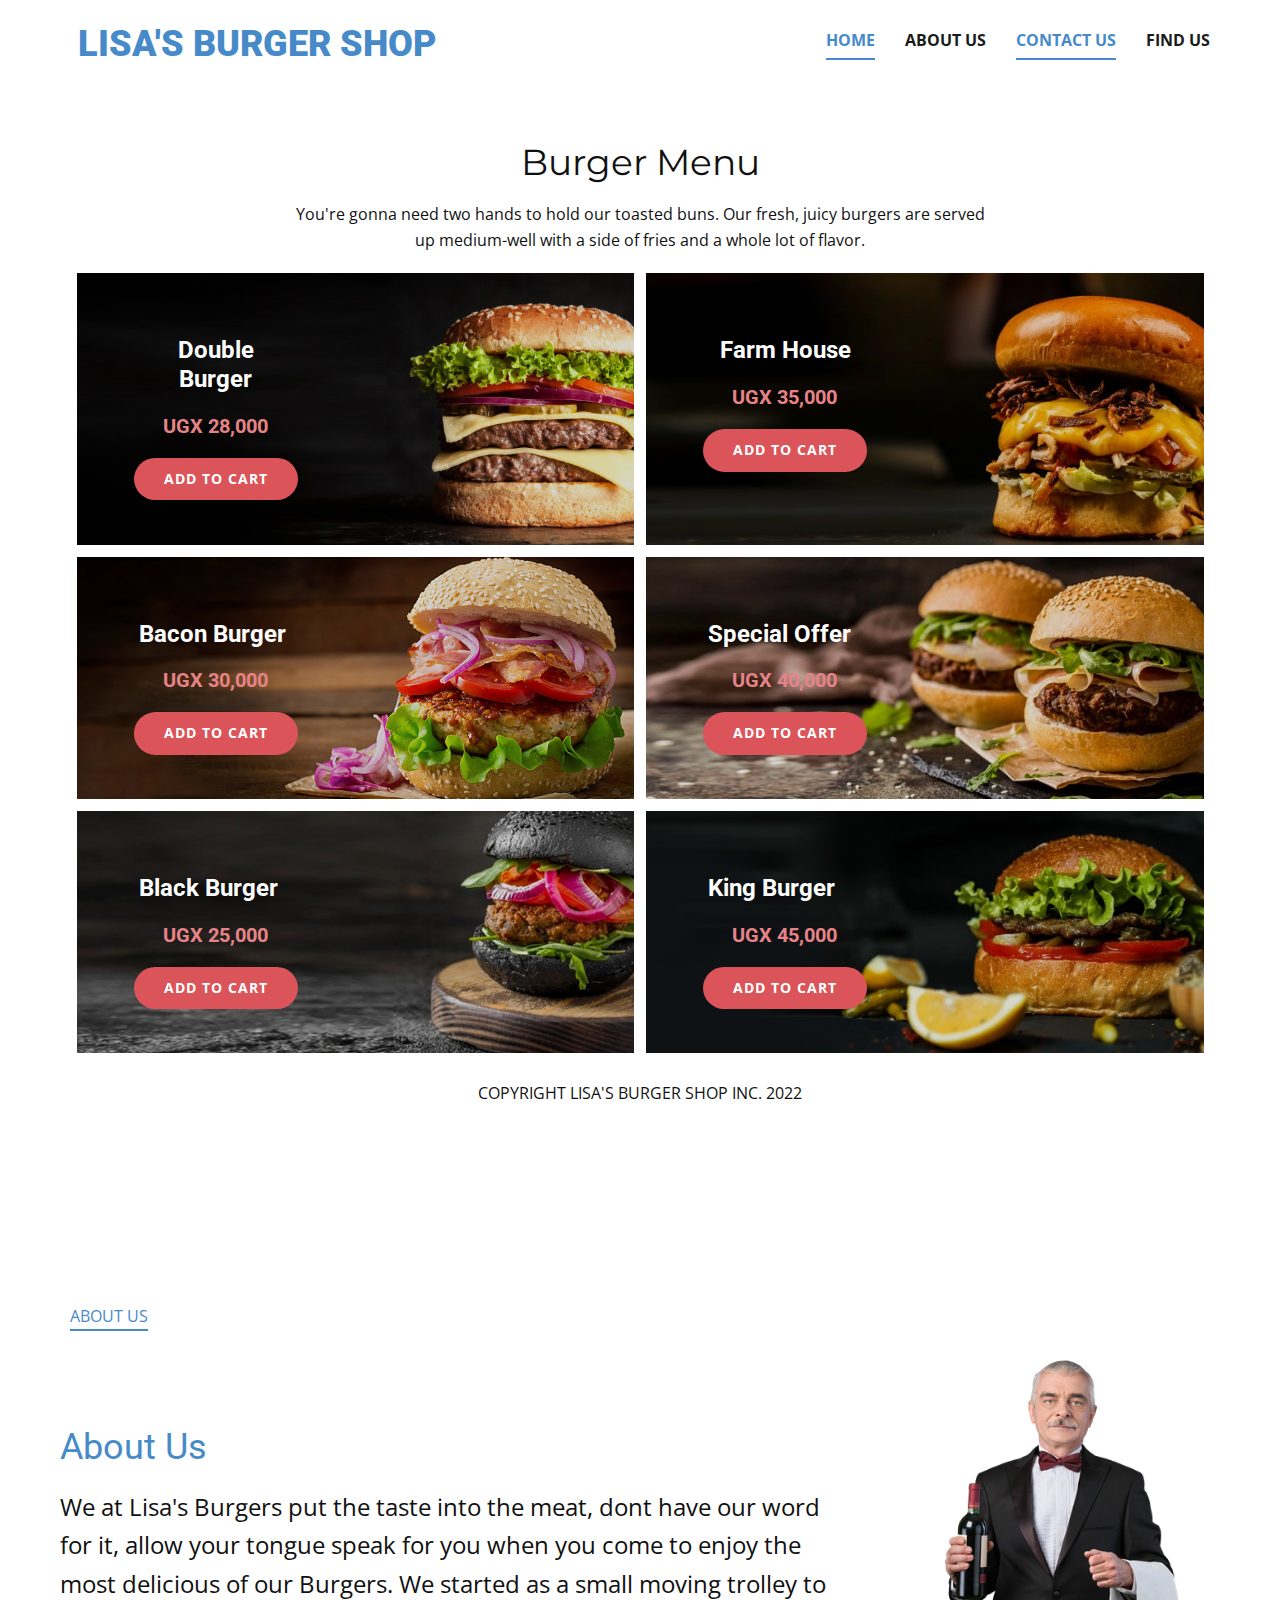
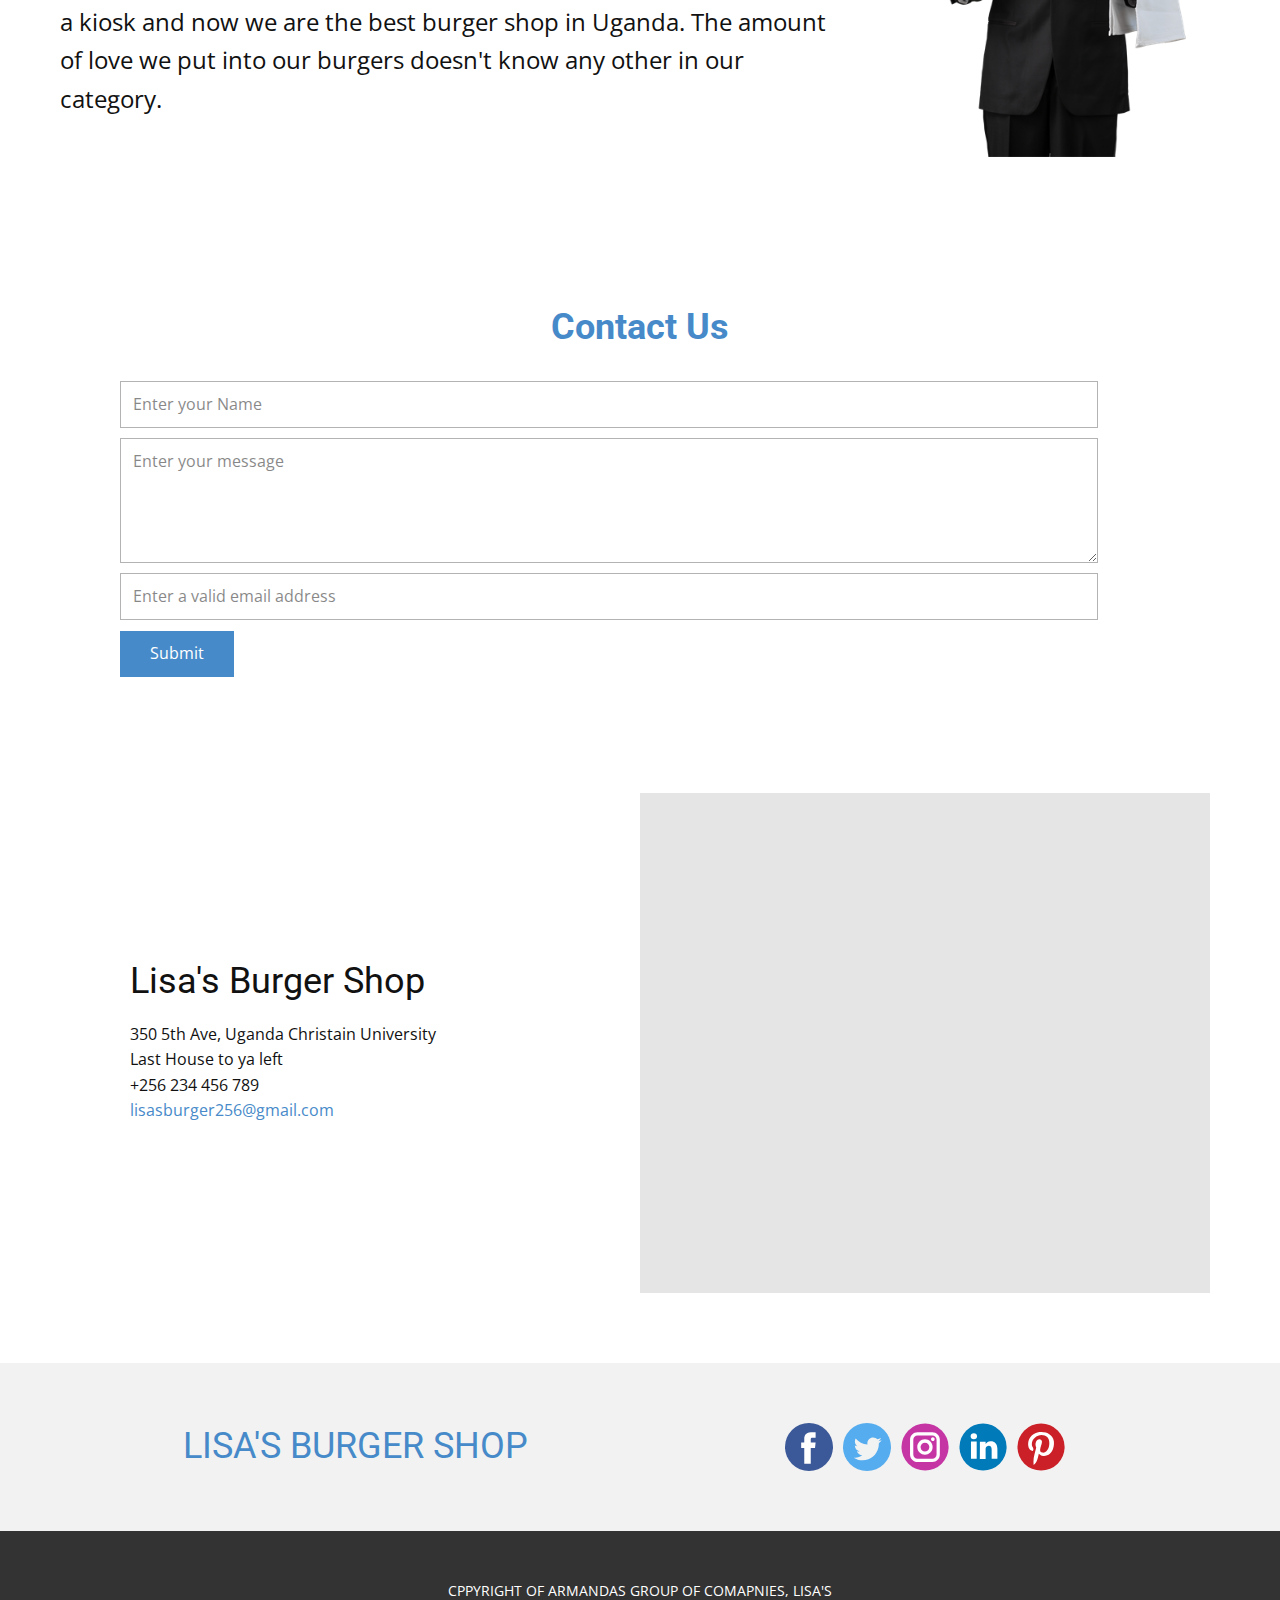
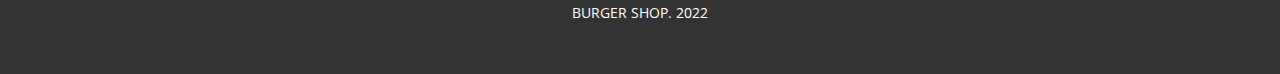
<file: index.html>
<!DOCTYPE html>
<html style="font-size: 16px;">
  <head>
    <meta name="viewport" content="width=device-width, initial-scale=1.0">
    <meta charset="utf-8">
    <meta name="keywords" content="LISA&amp;apos;S BURGER SHOP, Burger Menu, About Us, Contact Us, Lisa&amp;apos;s Burger Shop, LISA&amp;apos;S BURGER SHOP">
    <meta name="description" content="">
    <meta name="page_type" content="np-template-header-footer-from-plugin">
    <title>Home</title>
    <link rel="stylesheet" href="nicepage.css" media="screen">
<link rel="stylesheet" href="Home.css" media="screen">
    <script class="u-script" type="text/javascript" src="jquery.js" defer=""></script>
    <script class="u-script" type="text/javascript" src="nicepage.js" defer=""></script>
    <meta name="generator" content="Nicepage 4.2.6, nicepage.com">
    <link id="u-theme-google-font" rel="stylesheet" href="https://fonts.googleapis.com/css?family=Roboto:100,100i,300,300i,400,400i,500,500i,700,700i,900,900i|Open+Sans:300,300i,400,400i,600,600i,700,700i,800,800i">
    <link id="u-page-google-font" rel="stylesheet" href="https://fonts.googleapis.com/css?family=Montserrat:100,100i,200,200i,300,300i,400,400i,500,500i,600,600i,700,700i,800,800i,900,900i">
    
    
    
    
    
    
    <script type="application/ld+json">{
		"@context": "http://schema.org",
		"@type": "Organization",
		"name": ""
}</script>
    <meta name="theme-color" content="#478ac9">
    <meta property="og:title" content="Home">
    <meta property="og:type" content="website">
  </head>
  <body data-home-page="Home.html" data-home-page-title="Home" class="u-body"><header class="u-clearfix u-header u-header" id="sec-c06f"><div class="u-clearfix u-sheet u-sheet-1">
        <nav class="u-menu u-menu-dropdown u-offcanvas u-menu-1">
          <div class="menu-collapse" style="font-size: 1rem; letter-spacing: 0px; font-weight: 700; text-transform: uppercase;">
            <a class="u-button-style u-custom-active-border-color u-custom-active-color u-custom-border u-custom-border-color u-custom-borders u-custom-hover-border-color u-custom-hover-color u-custom-left-right-menu-spacing u-custom-padding-bottom u-custom-text-active-color u-custom-text-color u-custom-text-hover-color u-custom-top-bottom-menu-spacing u-nav-link u-text-active-palette-1-base u-text-hover-palette-2-base" href="#">
              <svg viewBox="0 0 24 24"><use xmlns:xlink="http://www.w3.org/1999/xlink" xlink:href="#menu-hamburger"></use></svg>
              <svg version="1.1" xmlns="http://www.w3.org/2000/svg" xmlns:xlink="http://www.w3.org/1999/xlink"><defs><symbol id="menu-hamburger" viewBox="0 0 16 16" style="width: 16px; height: 16px;"><rect y="1" width="16" height="2"></rect><rect y="7" width="16" height="2"></rect><rect y="13" width="16" height="2"></rect>
</symbol>
</defs></svg>
            </a>
          </div>
          <div class="u-custom-menu u-nav-container">
            <ul class="u-nav u-spacing-30 u-unstyled u-nav-1"><li class="u-nav-item"><a class="u-border-2 u-border-active-palette-1-base u-border-hover-palette-1-base u-border-no-left u-border-no-right u-border-no-top u-button-style u-nav-link u-text-active-palette-1-base u-text-grey-90 u-text-hover-grey-90" href="Home.html" style="padding: 10px 0px;">Home</a>
</li><li class="u-nav-item"><a class="u-border-2 u-border-active-palette-1-base u-border-hover-palette-1-base u-border-no-left u-border-no-right u-border-no-top u-button-style u-nav-link u-text-active-palette-1-base u-text-grey-90 u-text-hover-grey-90" href="Home.html#sec-7078" data-page-id="888303965" style="padding: 10px 0px;">About Us</a>
</li><li class="u-nav-item"><a class="u-border-2 u-border-active-palette-1-base u-border-hover-palette-1-base u-border-no-left u-border-no-right u-border-no-top u-button-style u-nav-link u-text-active-palette-1-base u-text-grey-90 u-text-hover-grey-90" href="Home.html#sec-8898" data-page-id="888303965" style="padding: 10px 0px;">Contact Us</a>
</li><li class="u-nav-item"><a class="u-border-2 u-border-active-palette-1-base u-border-hover-palette-1-base u-border-no-left u-border-no-right u-border-no-top u-button-style u-nav-link u-text-active-palette-1-base u-text-grey-90 u-text-hover-grey-90" href="Home.html#sec-0b8e" data-page-id="888303965" style="padding: 10px 0px;">Find us</a>
</li></ul>
          </div>
          <div class="u-custom-menu u-nav-container-collapse">
            <div class="u-black u-container-style u-inner-container-layout u-opacity u-opacity-95 u-sidenav">
              <div class="u-inner-container-layout u-sidenav-overflow">
                <div class="u-menu-close"></div>
                <ul class="u-align-center u-nav u-popupmenu-items u-unstyled u-nav-2"><li class="u-nav-item"><a class="u-button-style u-nav-link" href="Home.html" style="padding: 10px 20px;">Home</a>
</li><li class="u-nav-item"><a class="u-button-style u-nav-link" href="Home.html#sec-7078" data-page-id="888303965" style="padding: 10px 20px;">About Us</a>
</li><li class="u-nav-item"><a class="u-button-style u-nav-link" href="Home.html#sec-8898" data-page-id="888303965" style="padding: 10px 20px;">Contact Us</a>
</li><li class="u-nav-item"><a class="u-button-style u-nav-link" href="Home.html#sec-0b8e" data-page-id="888303965" style="padding: 10px 20px;">Find us</a>
</li></ul>
              </div>
            </div>
            <div class="u-black u-menu-overlay u-opacity u-opacity-70"></div>
          </div>
        </nav>
        <h2 class="u-text u-text-default u-text-1">
          <a class="u-active-none u-border-none u-btn u-button-link u-button-style u-hover-none u-none u-text-palette-1-base u-btn-1" href="Home.html#carousel_8511" data-page-id="888303965">LISA'S BURGER SHOP</a>
        </h2>
      </div></header>
    <section class="u-align-center u-clearfix u-section-1" id="carousel_8511">
      <div class="u-clearfix u-sheet u-sheet-1">
        <h2 class="u-text u-text-default u-text-1">Burger Menu</h2>
        <p class="u-text u-text-2">You're gonna need two hands to hold our toasted buns. Our fresh, juicy burgers are served up medium-well with a side of fries and a whole lot of flavor.</p>
        <div class="u-list u-list-1">
          <div class="u-repeater u-repeater-1">
            <div class="u-align-right u-container-style u-image u-list-item u-repeater-item u-shading u-video-cover u-image-1" data-image-width="996" data-image-height="389">
              <div class="u-container-layout u-similar-container u-container-layout-1">
                <h4 class="u-align-center u-text u-text-3">Double Burger</h4>
                <h6 class="u-align-center u-text u-text-palette-2-light-1 u-text-4">UGX 28,000</h6>
                <a href="Home.html#sec-8898" data-page-id="888303965" class="u-active-palette-2-light-1 u-align-center u-border-none u-btn u-btn-round u-button-style u-hover-palette-2-light-1 u-palette-2-base u-radius-50 u-btn-1">Add to Cart</a>
              </div>
            </div>
            <div class="u-align-right u-container-style u-image u-list-item u-repeater-item u-shading u-image-2" data-image-width="996" data-image-height="389">
              <div class="u-container-layout u-similar-container u-container-layout-2">
                <h4 class="u-align-center u-text u-text-5">Farm House</h4>
                <h6 class="u-align-center u-text u-text-default u-text-palette-2-light-1 u-text-6">UGX 35,000</h6>
                <a href="Home.html#sec-8898" data-page-id="888303965" class="u-active-palette-2-light-1 u-align-center u-border-none u-btn u-btn-round u-button-style u-hover-palette-2-light-1 u-palette-2-base u-radius-50 u-btn-2"> add to cart</a>
              </div>
            </div>
            <div class="u-align-right u-container-style u-image u-list-item u-repeater-item u-shading u-video-cover u-image-3" data-image-width="996" data-image-height="389">
              <div class="u-container-layout u-similar-container u-container-layout-3">
                <h4 class="u-align-center u-text u-text-default u-text-7">Bacon Burger</h4>
                <h6 class="u-align-center u-text u-text-default u-text-palette-2-light-1 u-text-8"> UGX 30,000</h6>
                <a href="Home.html#sec-8898" data-page-id="888303965" class="u-active-palette-2-light-1 u-align-center u-border-none u-btn u-btn-round u-button-style u-hover-palette-2-light-1 u-palette-2-base u-radius-50 u-btn-3">add to cart</a>
              </div>
            </div>
            <div class="u-align-right u-container-style u-image u-list-item u-repeater-item u-shading u-video-cover u-image-4" data-image-width="996" data-image-height="389">
              <div class="u-container-layout u-similar-container u-container-layout-4">
                <h4 class="u-align-center u-text u-text-default u-text-9">Special Offer</h4>
                <h6 class="u-align-center u-text u-text-default u-text-palette-2-light-1 u-text-10"> UGX 40,000</h6>
                <a href="Home.html#sec-8898" data-page-id="888303965" class="u-active-palette-2-light-1 u-align-center u-border-none u-btn u-btn-round u-button-style u-hover-palette-2-light-1 u-palette-2-base u-radius-50 u-btn-4">add to cart</a>
              </div>
            </div>
            <div class="u-align-right u-container-style u-image u-list-item u-repeater-item u-shading u-video-cover u-image-5" data-image-width="996" data-image-height="389">
              <div class="u-container-layout u-similar-container u-container-layout-5">
                <h4 class="u-align-center u-text u-text-default u-text-11">Black Burger</h4>
                <h6 class="u-align-center u-text u-text-default u-text-palette-2-light-1 u-text-12"> UGX 25,000</h6>
                <a href="Home.html#sec-8898" data-page-id="888303965" class="u-active-palette-2-light-1 u-align-center u-border-none u-btn u-btn-round u-button-style u-hover-palette-2-light-1 u-palette-2-base u-radius-50 u-btn-5">add to cart</a>
              </div>
            </div>
            <div class="u-align-right u-container-style u-image u-list-item u-repeater-item u-shading u-video-cover u-image-6" data-image-width="996" data-image-height="389">
              <div class="u-container-layout u-similar-container u-container-layout-6">
                <h4 class="u-align-center u-text u-text-default u-text-13">King Burger</h4>
                <h6 class="u-align-center u-text u-text-default u-text-palette-2-light-1 u-text-14"> UGX 45,000</h6>
                <a href="Home.html#sec-8898" data-page-id="888303965" class="u-active-palette-2-light-1 u-align-center u-border-none u-btn u-btn-round u-button-style u-hover-palette-2-light-1 u-palette-2-base u-radius-50 u-btn-6">add to cart</a>
              </div>
            </div>
          </div>
        </div>
        <p class="u-text u-text-default u-text-15">COPYRIGHT LISA'S BURGER SHOP INC. 2022</p>
      </div>
    </section>
    <section class="u-clearfix u-valign-middle u-section-2" id="sec-7078">
      <a href="Home.html#sec-7078" data-page-id="888303965" class="u-active-none u-border-2 u-border-active-palette-2-dark-1 u-border-hover-palette-2-base u-border-palette-1-base u-btn u-button-style u-hover-none u-none u-text-hover-palette-2-base u-text-palette-1-base u-btn-1">ABOUT US</a>
      <div class="u-clearfix u-expanded-width u-gutter-0 u-layout-spacing-vertical u-layout-wrap u-layout-wrap-1">
        <div class="u-layout">
          <div class="u-layout-row">
            <div class="u-align-left u-container-style u-layout-cell u-left-cell u-size-40 u-layout-cell-1">
              <div class="u-container-layout u-container-layout-1">
                <h2 class="u-text u-text-default u-text-1">
                  <a class="u-active-none u-border-none u-btn u-button-link u-button-style u-hover-none u-none u-text-palette-1-base u-btn-2" href="Home.html#sec-7078" data-page-id="888303965">About Us</a>
                </h2>
                <p class="u-text u-text-2">We at Lisa's Burgers put the taste into the meat, dont have our word for it, allow your tongue speak for you when you come to enjoy the most delicious of o​​ur Burgers. We started as a small moving trolley to a kiosk and now we are the best burger shop in Uganda. The amount of love we put into our burgers doesn't know any other in our category.</p>
              </div>
            </div>
            <div class="u-container-style u-image u-image-contain u-layout-cell u-right-cell u-size-20 u-image-1" src="" data-image-width="93" data-image-height="150">
              <div class="u-container-layout u-container-layout-2"></div>
            </div>
          </div>
        </div>
      </div>
    </section>
    <section class="u-align-center u-clearfix u-section-3" id="sec-cab1">
      <div class="u-clearfix u-sheet u-sheet-1">
        <h2 class="u-text u-text-default u-text-1">
          <a class="u-active-none u-border-none u-btn u-button-link u-button-style u-hover-none u-none u-text-palette-1-base u-btn-1" href="Home.html#sec-8898" data-page-id="888303965">Contact Us</a>
        </h2>
        <div class="u-form u-form-1">
          <form action="#" method="POST" class="u-clearfix u-form-spacing-10 u-form-vertical u-inner-form" style="padding: 10px" source="custom" name="form">
            <div class="u-form-group u-form-name">
              <label for="name-3b9a" class="u-form-control-hidden u-label">Name</label>
              <input type="text" placeholder="Enter your Name" id="name-3b9a" name="name" class="u-border-1 u-border-grey-30 u-input u-input-rectangle u-white" required="">
            </div>
            <div class="u-form-group u-form-message">
              <label for="message-3b9a" class="u-form-control-hidden u-label">Message</label>
              <textarea placeholder="Enter your message" rows="4" cols="50" id="message-3b9a" name="message" class="u-border-1 u-border-grey-30 u-input u-input-rectangle u-white" required=""></textarea>
            </div>
            <div class="u-form-email u-form-group">
              <label for="email-3b9a" class="u-form-control-hidden u-label">Email</label>
              <input type="email" placeholder="Enter a valid email address" id="email-3b9a" name="email" class="u-border-1 u-border-grey-30 u-input u-input-rectangle u-white" required="">
            </div>
            <div class="u-align-left u-form-group u-form-submit">
              <a href="#" class="u-btn u-btn-submit u-button-style">Submit</a>
              <input type="submit" value="submit" class="u-form-control-hidden">
            </div>
            <div class="u-form-send-message u-form-send-success"> Thank you! Your message has been sent. </div>
            <div class="u-form-send-error u-form-send-message"> Unable to send your message. Please fix errors then try again. </div>
            <input type="hidden" value="" name="recaptchaResponse">
          </form>
        </div>
      </div>
    </section>
    <section class="u-clearfix u-section-4" id="sec-0b8e">
      <div class="u-clearfix u-sheet u-sheet-1">
        <div class="u-clearfix u-expanded-width u-layout-wrap u-layout-wrap-1">
          <div class="u-layout">
            <div class="u-layout-row">
              <div class="u-align-left u-container-style u-layout-cell u-left-cell u-size-30 u-layout-cell-1">
                <div class="u-container-layout u-valign-middle u-container-layout-1">
                  <h2 class="u-text u-text-1">Lisa's Burger Shop</h2>
                  <p class="u-text u-text-2">350 5th Ave, Uganda Christain University<br>Last House to ya left
                  </p>
                  <p class="u-text u-text-3">+256 234 456 789</p>
                  <p class="u-text u-text-4">
                    <a class="u-active-none u-border-none u-btn u-button-link u-button-style u-hover-none u-none u-text-palette-1-base u-btn-1" href="Home.html#sec-8898" data-page-id="888303965"> lisasburger256@gmail.com</a>
                  </p>
                </div>
              </div>
              <div class="u-container-style u-layout-cell u-right-cell u-size-30 u-layout-cell-2">
                <div class="u-container-layout u-container-layout-2">
                  <div class="u-expanded u-grey-10 u-map">
                    <div class="embed-responsive">
                      <iframe class="embed-responsive-item" src="//maps.google.com/maps?output=embed&amp;q=Uganda%20Christian%20University&amp;t=m" data-map="[base64]"></iframe>
                    </div>
                  </div>
                </div>
              </div>
            </div>
          </div>
        </div>
      </div>
    </section>
    <section class="u-align-center u-clearfix u-grey-5 u-section-5" id="sec-62d8">
      <div class="u-clearfix u-sheet u-valign-middle u-sheet-1">
        <div class="u-clearfix u-expanded-width u-layout-wrap u-layout-wrap-1">
          <div class="u-gutter-0 u-layout">
            <div class="u-layout-row">
              <div class="u-align-center u-container-style u-layout-cell u-left-cell u-size-30 u-layout-cell-1">
                <div class="u-container-layout u-valign-middle u-container-layout-1">
                  <h2 class="u-text u-text-default u-text-1">
                    <a class="u-active-none u-border-none u-btn u-button-link u-button-style u-hover-none u-none u-text-palette-1-base u-btn-1" href="Home.html#carousel_8511" data-page-id="888303965">LISA'S BURGER SHOP</a>
                  </h2>
                </div>
              </div>
              <div class="u-align-center u-container-style u-layout-cell u-right-cell u-size-30 u-layout-cell-2">
                <div class="u-container-layout u-valign-middle u-container-layout-2">
                  <div class="u-social-icons u-spacing-10 u-social-icons-1">
                    <a class="u-social-url" title="facebook" target="_blank" href="https://facebook.com/name"><span class="u-icon u-social-facebook u-social-icon u-icon-1"><svg class="u-svg-link" preserveAspectRatio="xMidYMin slice" viewBox="0 0 112.196 112.196" style=""><use xmlns:xlink="http://www.w3.org/1999/xlink" xlink:href="#svg-194c"></use></svg><svg class="u-svg-content" viewBox="0 0 112.196 112.196" x="0px" y="0px" id="svg-194c" style="enable-background:new 0 0 112.196 112.196;"><g><circle style="fill:currentColor;" cx="56.098" cy="56.098" r="56.098"></circle><path style="fill:#FFFFFF;" d="M70.201,58.294h-10.01v36.672H45.025V58.294h-7.213V45.406h7.213v-8.34   c0-5.964,2.833-15.303,15.301-15.303L71.56,21.81v12.51h-8.151c-1.337,0-3.217,0.668-3.217,3.513v7.585h11.334L70.201,58.294z"></path>
</g></svg></span>
                    </a>
                    <a class="u-social-url" title="twitter" target="_blank" href="https://twitter.com/name"><span class="u-icon u-social-icon u-social-twitter u-icon-2"><svg class="u-svg-link" preserveAspectRatio="xMidYMin slice" viewBox="0 0 112.197 112.197" style=""><use xmlns:xlink="http://www.w3.org/1999/xlink" xlink:href="#svg-037f"></use></svg><svg class="u-svg-content" viewBox="0 0 112.197 112.197" x="0px" y="0px" id="svg-037f" style="enable-background:new 0 0 112.197 112.197;"><g><circle style="fill:#55ACEE;" cx="56.099" cy="56.098" r="56.098"></circle><g><path style="fill:#F1F2F2;" d="M90.461,40.316c-2.404,1.066-4.99,1.787-7.702,2.109c2.769-1.659,4.894-4.284,5.897-7.417    c-2.591,1.537-5.462,2.652-8.515,3.253c-2.446-2.605-5.931-4.233-9.79-4.233c-7.404,0-13.409,6.005-13.409,13.409    c0,1.051,0.119,2.074,0.349,3.056c-11.144-0.559-21.025-5.897-27.639-14.012c-1.154,1.98-1.816,4.285-1.816,6.742    c0,4.651,2.369,8.757,5.965,11.161c-2.197-0.069-4.266-0.672-6.073-1.679c-0.001,0.057-0.001,0.114-0.001,0.17    c0,6.497,4.624,11.916,10.757,13.147c-1.124,0.308-2.311,0.471-3.532,0.471c-0.866,0-1.705-0.083-2.523-0.239    c1.706,5.326,6.657,9.203,12.526,9.312c-4.59,3.597-10.371,5.74-16.655,5.74c-1.08,0-2.15-0.063-3.197-0.188    c5.931,3.806,12.981,6.025,20.553,6.025c24.664,0,38.152-20.432,38.152-38.153c0-0.581-0.013-1.16-0.039-1.734    C86.391,45.366,88.664,43.005,90.461,40.316L90.461,40.316z"></path>
</g>
</g></svg></span>
                    </a>
                    <a class="u-social-url" target="_blank" data-type="Instagram" title="Instagram" href=""><span class="u-icon u-social-icon u-social-instagram u-icon-3"><svg class="u-svg-link" preserveAspectRatio="xMidYMin slice" viewBox="0 0 112 112" style=""><use xmlns:xlink="http://www.w3.org/1999/xlink" xlink:href="#svg-7eb4"></use></svg><svg class="u-svg-content" viewBox="0 0 112 112" x="0" y="0" id="svg-7eb4"><circle fill="currentColor" cx="56.1" cy="56.1" r="55"></circle><path fill="#FFFFFF" d="M55.9,38.2c-9.9,0-17.9,8-17.9,17.9C38,66,46,74,55.9,74c9.9,0,17.9-8,17.9-17.9C73.8,46.2,65.8,38.2,55.9,38.2
            z M55.9,66.4c-5.7,0-10.3-4.6-10.3-10.3c-0.1-5.7,4.6-10.3,10.3-10.3c5.7,0,10.3,4.6,10.3,10.3C66.2,61.8,61.6,66.4,55.9,66.4z"></path><path fill="#FFFFFF" d="M74.3,33.5c-2.3,0-4.2,1.9-4.2,4.2s1.9,4.2,4.2,4.2s4.2-1.9,4.2-4.2S76.6,33.5,74.3,33.5z"></path><path fill="#FFFFFF" d="M73.1,21.3H38.6c-9.7,0-17.5,7.9-17.5,17.5v34.5c0,9.7,7.9,17.6,17.5,17.6h34.5c9.7,0,17.5-7.9,17.5-17.5V38.8
            C90.6,29.1,82.7,21.3,73.1,21.3z M83,73.3c0,5.5-4.5,9.9-9.9,9.9H38.6c-5.5,0-9.9-4.5-9.9-9.9V38.8c0-5.5,4.5-9.9,9.9-9.9h34.5
            c5.5,0,9.9,4.5,9.9,9.9V73.3z"></path></svg></span>
                    </a>
                    <a class="u-social-url" target="_blank" data-type="LinkedIn" title="LinkedIn" href=""><span class="u-icon u-social-icon u-social-linkedin u-icon-4"><svg class="u-svg-link" preserveAspectRatio="xMidYMin slice" viewBox="0 0 112 112" style=""><use xmlns:xlink="http://www.w3.org/1999/xlink" xlink:href="#svg-0e51"></use></svg><svg class="u-svg-content" viewBox="0 0 112 112" x="0" y="0" id="svg-0e51"><circle fill="currentColor" cx="56.1" cy="56.1" r="55"></circle><path fill="#FFFFFF" d="M41.3,83.7H27.9V43.4h13.4V83.7z M34.6,37.9L34.6,37.9c-4.6,0-7.5-3.1-7.5-7c0-4,3-7,7.6-7s7.4,3,7.5,7
            C42.2,34.8,39.2,37.9,34.6,37.9z M89.6,83.7H76.2V62.2c0-5.4-1.9-9.1-6.8-9.1c-3.7,0-5.9,2.5-6.9,4.9c-0.4,0.9-0.4,2.1-0.4,3.3v22.5
            H48.7c0,0,0.2-36.5,0-40.3h13.4v5.7c1.8-2.7,5-6.7,12.1-6.7c8.8,0,15.4,5.8,15.4,18.1V83.7z"></path></svg></span>
                    </a>
                    <a class="u-social-url" target="_blank" data-type="Pinterest" title="Pinterest" href=""><span class="u-icon u-social-icon u-social-pinterest u-icon-5"><svg class="u-svg-link" preserveAspectRatio="xMidYMin slice" viewBox="0 0 112 112" style=""><use xmlns:xlink="http://www.w3.org/1999/xlink" xlink:href="#svg-7a74"></use></svg><svg class="u-svg-content" viewBox="0 0 112 112" x="0" y="0" id="svg-7a74"><circle fill="currentColor" cx="56.1" cy="56.1" r="55"></circle><path fill="#FFFFFF" d="M61.1,76.9c-4.7-0.3-6.7-2.7-10.3-5c-2,10.7-4.6,20.9-11.9,26.2c-2.2-16.1,3.3-28.2,5.9-41
            c-4.4-7.5,0.6-22.5,9.9-18.8c11.6,4.6-10,27.8,4.4,30.7C74.2,72,80.3,42.8,71,33.4C57.5,19.6,31.7,33,34.9,52.6
            c0.8,4.8,5.8,6.2,2,12.9c-8.7-1.9-11.2-8.8-10.9-17.8C26.5,32.8,39.3,22.5,52.2,21c16.3-1.9,31.6,5.9,33.7,21.2
            C88.2,59.5,78.6,78.2,61.1,76.9z"></path></svg></span>
                    </a>
                  </div>
                </div>
              </div>
            </div>
          </div>
        </div>
      </div>
    </section>
    
    
    <footer class="u-align-center u-clearfix u-footer u-grey-80 u-footer" id="sec-8a20"><div class="u-clearfix u-sheet u-valign-middle u-sheet-1">
        <p class="u-small-text u-text u-text-variant u-text-1">CPPYRIGHT OF ARMANDAS GROUP OF COMAPNIES, LISA'S BURGER SHOP. 2022</p>
      </div></footer>

  </body>
</html>
</file>
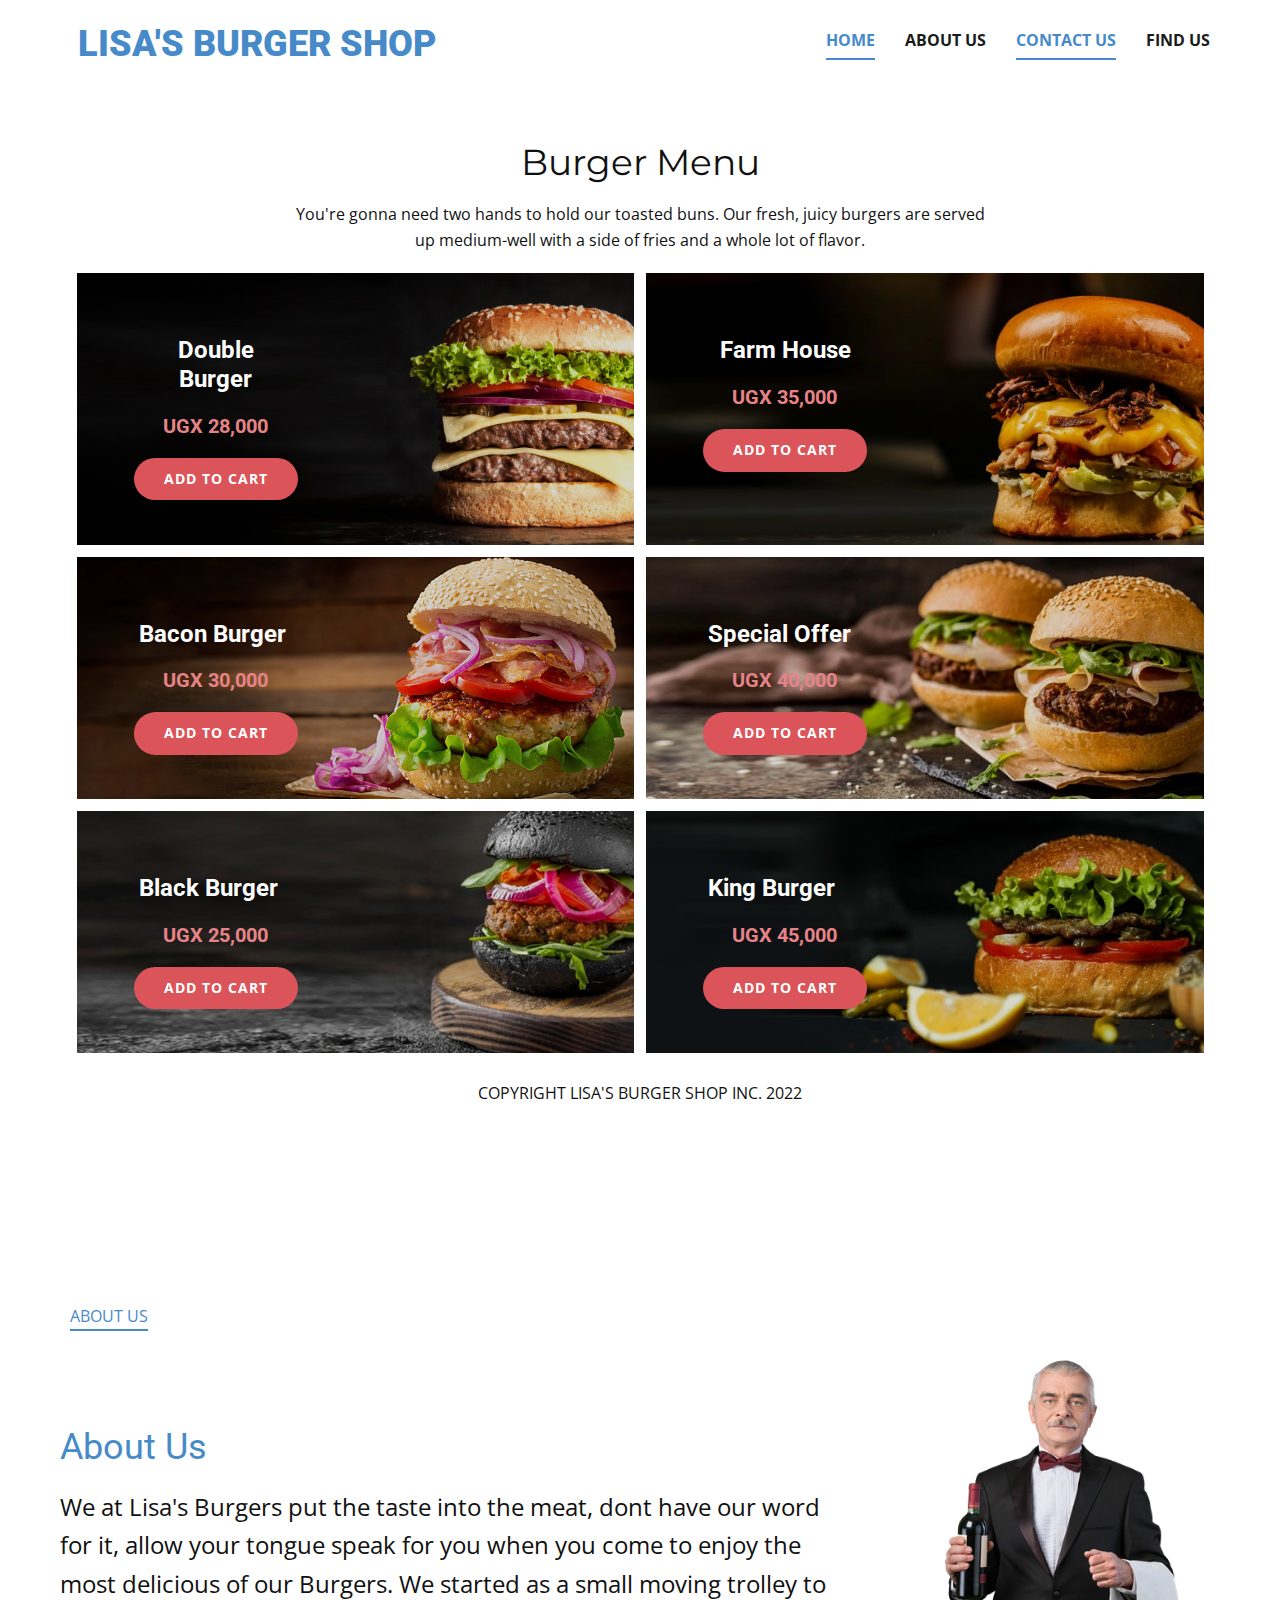
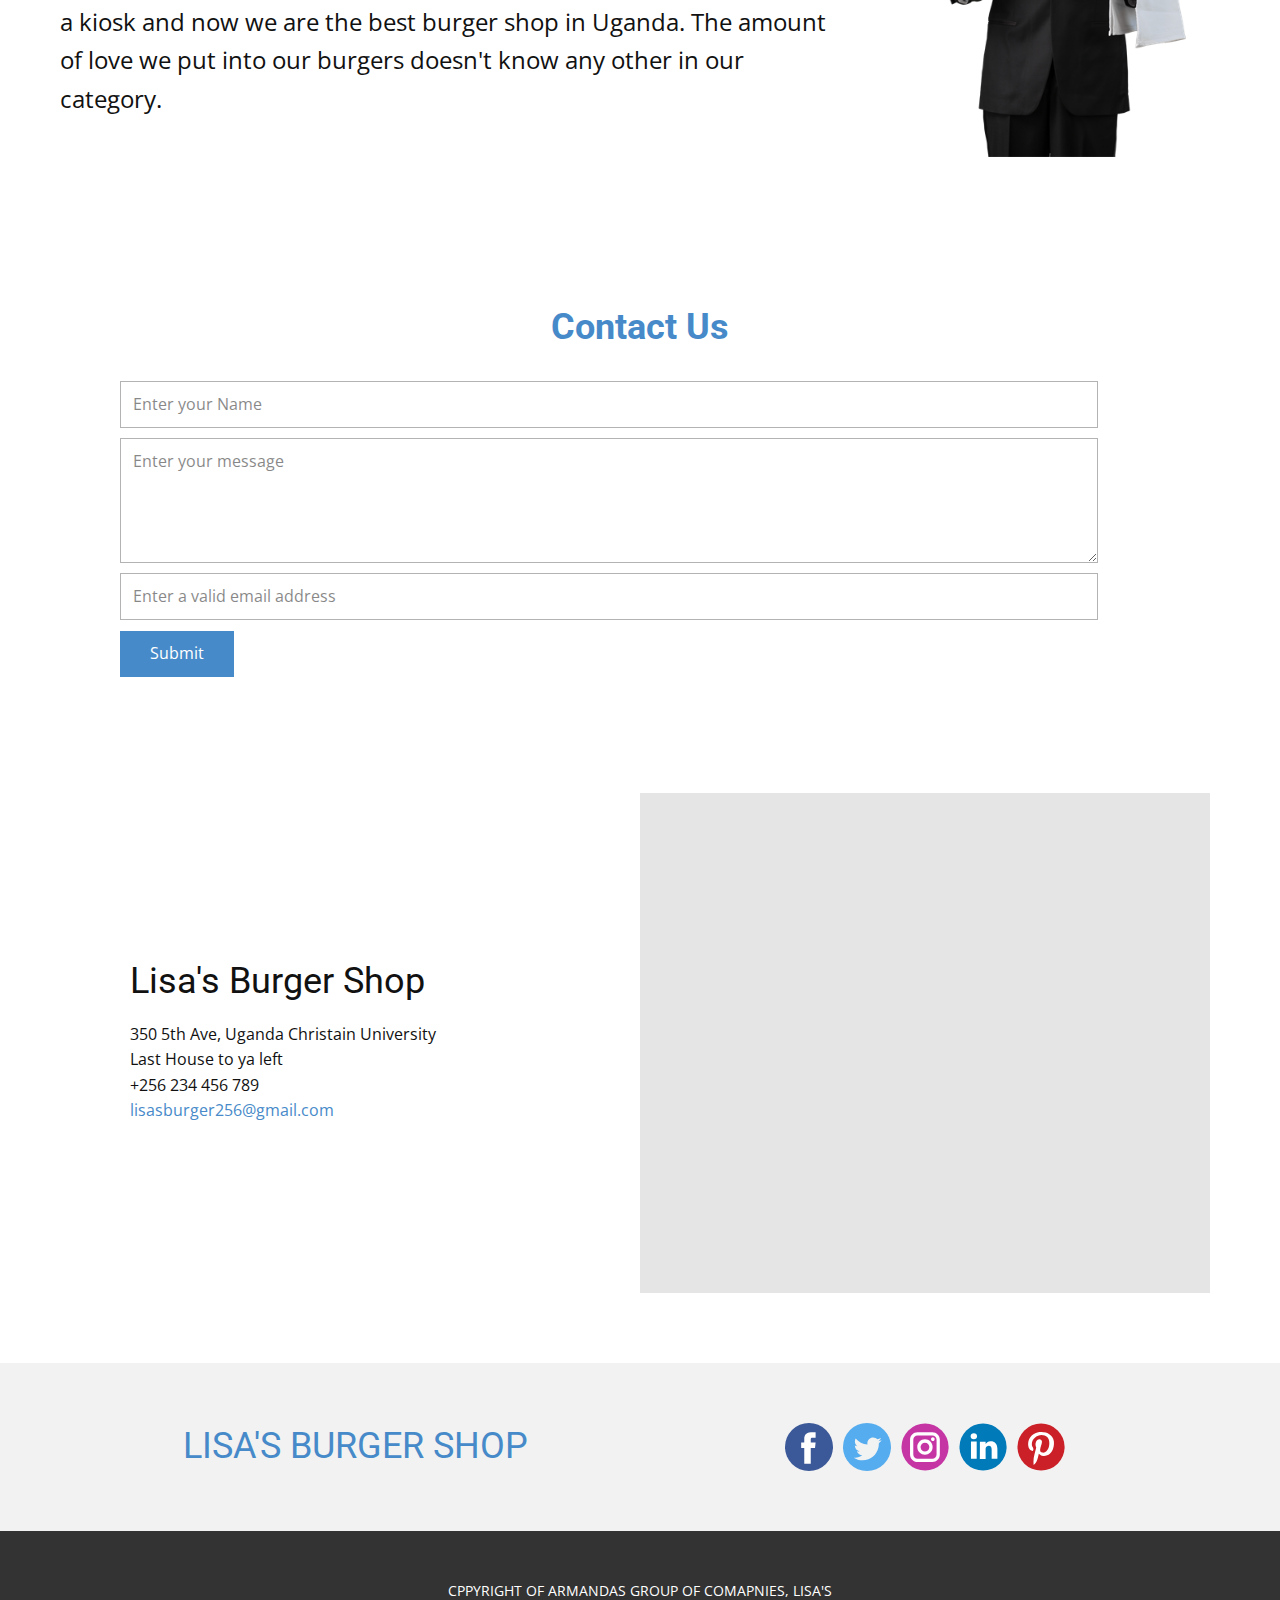
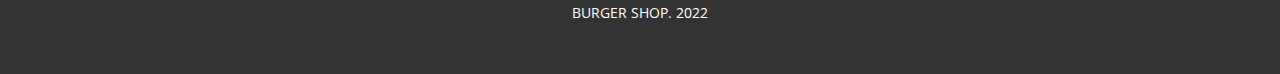
<file: Home.html>
<!DOCTYPE html>
<html style="font-size: 16px;">
  <head>
    <meta name="viewport" content="width=device-width, initial-scale=1.0">
    <meta charset="utf-8">
    <meta name="keywords" content="LISA&amp;apos;S BURGER SHOP, Burger Menu, About Us, Contact Us, Lisa&amp;apos;s Burger Shop, LISA&amp;apos;S BURGER SHOP">
    <meta name="description" content="">
    <meta name="page_type" content="np-template-header-footer-from-plugin">
    <title>Home</title>
    <link rel="stylesheet" href="nicepage.css" media="screen">
<link rel="stylesheet" href="Home.css" media="screen">
    <script class="u-script" type="text/javascript" src="jquery.js" defer=""></script>
    <script class="u-script" type="text/javascript" src="nicepage.js" defer=""></script>
    <meta name="generator" content="Nicepage 4.2.6, nicepage.com">
    <link id="u-theme-google-font" rel="stylesheet" href="https://fonts.googleapis.com/css?family=Roboto:100,100i,300,300i,400,400i,500,500i,700,700i,900,900i|Open+Sans:300,300i,400,400i,600,600i,700,700i,800,800i">
    <link id="u-page-google-font" rel="stylesheet" href="https://fonts.googleapis.com/css?family=Montserrat:100,100i,200,200i,300,300i,400,400i,500,500i,600,600i,700,700i,800,800i,900,900i">
    
    
    
    
    
    
    <script type="application/ld+json">{
		"@context": "http://schema.org",
		"@type": "Organization",
		"name": ""
}</script>
    <meta name="theme-color" content="#478ac9">
    <meta property="og:title" content="Home">
    <meta property="og:type" content="website">
  </head>
  <body class="u-body"><header class="u-clearfix u-header u-header" id="sec-c06f"><div class="u-clearfix u-sheet u-sheet-1">
        <nav class="u-menu u-menu-dropdown u-offcanvas u-menu-1">
          <div class="menu-collapse" style="font-size: 1rem; letter-spacing: 0px; font-weight: 700; text-transform: uppercase;">
            <a class="u-button-style u-custom-active-border-color u-custom-active-color u-custom-border u-custom-border-color u-custom-borders u-custom-hover-border-color u-custom-hover-color u-custom-left-right-menu-spacing u-custom-padding-bottom u-custom-text-active-color u-custom-text-color u-custom-text-hover-color u-custom-top-bottom-menu-spacing u-nav-link u-text-active-palette-1-base u-text-hover-palette-2-base" href="#">
              <svg viewBox="0 0 24 24"><use xmlns:xlink="http://www.w3.org/1999/xlink" xlink:href="#menu-hamburger"></use></svg>
              <svg version="1.1" xmlns="http://www.w3.org/2000/svg" xmlns:xlink="http://www.w3.org/1999/xlink"><defs><symbol id="menu-hamburger" viewBox="0 0 16 16" style="width: 16px; height: 16px;"><rect y="1" width="16" height="2"></rect><rect y="7" width="16" height="2"></rect><rect y="13" width="16" height="2"></rect>
</symbol>
</defs></svg>
            </a>
          </div>
          <div class="u-custom-menu u-nav-container">
            <ul class="u-nav u-spacing-30 u-unstyled u-nav-1"><li class="u-nav-item"><a class="u-border-2 u-border-active-palette-1-base u-border-hover-palette-1-base u-border-no-left u-border-no-right u-border-no-top u-button-style u-nav-link u-text-active-palette-1-base u-text-grey-90 u-text-hover-grey-90" href="Home.html" style="padding: 10px 0px;">Home</a>
</li><li class="u-nav-item"><a class="u-border-2 u-border-active-palette-1-base u-border-hover-palette-1-base u-border-no-left u-border-no-right u-border-no-top u-button-style u-nav-link u-text-active-palette-1-base u-text-grey-90 u-text-hover-grey-90" href="Home.html#sec-7078" data-page-id="888303965" style="padding: 10px 0px;">About Us</a>
</li><li class="u-nav-item"><a class="u-border-2 u-border-active-palette-1-base u-border-hover-palette-1-base u-border-no-left u-border-no-right u-border-no-top u-button-style u-nav-link u-text-active-palette-1-base u-text-grey-90 u-text-hover-grey-90" href="Home.html#sec-8898" data-page-id="888303965" style="padding: 10px 0px;">Contact Us</a>
</li><li class="u-nav-item"><a class="u-border-2 u-border-active-palette-1-base u-border-hover-palette-1-base u-border-no-left u-border-no-right u-border-no-top u-button-style u-nav-link u-text-active-palette-1-base u-text-grey-90 u-text-hover-grey-90" href="Home.html#sec-0b8e" data-page-id="888303965" style="padding: 10px 0px;">Find us</a>
</li></ul>
          </div>
          <div class="u-custom-menu u-nav-container-collapse">
            <div class="u-black u-container-style u-inner-container-layout u-opacity u-opacity-95 u-sidenav">
              <div class="u-inner-container-layout u-sidenav-overflow">
                <div class="u-menu-close"></div>
                <ul class="u-align-center u-nav u-popupmenu-items u-unstyled u-nav-2"><li class="u-nav-item"><a class="u-button-style u-nav-link" href="Home.html" style="padding: 10px 20px;">Home</a>
</li><li class="u-nav-item"><a class="u-button-style u-nav-link" href="Home.html#sec-7078" data-page-id="888303965" style="padding: 10px 20px;">About Us</a>
</li><li class="u-nav-item"><a class="u-button-style u-nav-link" href="Home.html#sec-8898" data-page-id="888303965" style="padding: 10px 20px;">Contact Us</a>
</li><li class="u-nav-item"><a class="u-button-style u-nav-link" href="Home.html#sec-0b8e" data-page-id="888303965" style="padding: 10px 20px;">Find us</a>
</li></ul>
              </div>
            </div>
            <div class="u-black u-menu-overlay u-opacity u-opacity-70"></div>
          </div>
        </nav>
        <h2 class="u-text u-text-default u-text-1">
          <a class="u-active-none u-border-none u-btn u-button-link u-button-style u-hover-none u-none u-text-palette-1-base u-btn-1" href="Home.html#carousel_8511" data-page-id="888303965">LISA'S BURGER SHOP</a>
        </h2>
      </div></header>
    <section class="u-align-center u-clearfix u-section-1" id="carousel_8511">
      <div class="u-clearfix u-sheet u-sheet-1">
        <h2 class="u-text u-text-default u-text-1">Burger Menu</h2>
        <p class="u-text u-text-2">You're gonna need two hands to hold our toasted buns. Our fresh, juicy burgers are served up medium-well with a side of fries and a whole lot of flavor.</p>
        <div class="u-list u-list-1">
          <div class="u-repeater u-repeater-1">
            <div class="u-align-right u-container-style u-image u-list-item u-repeater-item u-shading u-video-cover u-image-1" data-image-width="996" data-image-height="389">
              <div class="u-container-layout u-similar-container u-container-layout-1">
                <h4 class="u-align-center u-text u-text-3">Double Burger</h4>
                <h6 class="u-align-center u-text u-text-palette-2-light-1 u-text-4">UGX 28,000</h6>
                <a href="Home.html#sec-8898" data-page-id="888303965" class="u-active-palette-2-light-1 u-align-center u-border-none u-btn u-btn-round u-button-style u-hover-palette-2-light-1 u-palette-2-base u-radius-50 u-btn-1">Add to Cart</a>
              </div>
            </div>
            <div class="u-align-right u-container-style u-image u-list-item u-repeater-item u-shading u-image-2" data-image-width="996" data-image-height="389">
              <div class="u-container-layout u-similar-container u-container-layout-2">
                <h4 class="u-align-center u-text u-text-5">Farm House</h4>
                <h6 class="u-align-center u-text u-text-default u-text-palette-2-light-1 u-text-6">UGX 35,000</h6>
                <a href="Home.html#sec-8898" data-page-id="888303965" class="u-active-palette-2-light-1 u-align-center u-border-none u-btn u-btn-round u-button-style u-hover-palette-2-light-1 u-palette-2-base u-radius-50 u-btn-2"> add to cart</a>
              </div>
            </div>
            <div class="u-align-right u-container-style u-image u-list-item u-repeater-item u-shading u-video-cover u-image-3" data-image-width="996" data-image-height="389">
              <div class="u-container-layout u-similar-container u-container-layout-3">
                <h4 class="u-align-center u-text u-text-default u-text-7">Bacon Burger</h4>
                <h6 class="u-align-center u-text u-text-default u-text-palette-2-light-1 u-text-8"> UGX 30,000</h6>
                <a href="Home.html#sec-8898" data-page-id="888303965" class="u-active-palette-2-light-1 u-align-center u-border-none u-btn u-btn-round u-button-style u-hover-palette-2-light-1 u-palette-2-base u-radius-50 u-btn-3">add to cart</a>
              </div>
            </div>
            <div class="u-align-right u-container-style u-image u-list-item u-repeater-item u-shading u-video-cover u-image-4" data-image-width="996" data-image-height="389">
              <div class="u-container-layout u-similar-container u-container-layout-4">
                <h4 class="u-align-center u-text u-text-default u-text-9">Special Offer</h4>
                <h6 class="u-align-center u-text u-text-default u-text-palette-2-light-1 u-text-10"> UGX 40,000</h6>
                <a href="Home.html#sec-8898" data-page-id="888303965" class="u-active-palette-2-light-1 u-align-center u-border-none u-btn u-btn-round u-button-style u-hover-palette-2-light-1 u-palette-2-base u-radius-50 u-btn-4">add to cart</a>
              </div>
            </div>
            <div class="u-align-right u-container-style u-image u-list-item u-repeater-item u-shading u-video-cover u-image-5" data-image-width="996" data-image-height="389">
              <div class="u-container-layout u-similar-container u-container-layout-5">
                <h4 class="u-align-center u-text u-text-default u-text-11">Black Burger</h4>
                <h6 class="u-align-center u-text u-text-default u-text-palette-2-light-1 u-text-12"> UGX 25,000</h6>
                <a href="Home.html#sec-8898" data-page-id="888303965" class="u-active-palette-2-light-1 u-align-center u-border-none u-btn u-btn-round u-button-style u-hover-palette-2-light-1 u-palette-2-base u-radius-50 u-btn-5">add to cart</a>
              </div>
            </div>
            <div class="u-align-right u-container-style u-image u-list-item u-repeater-item u-shading u-video-cover u-image-6" data-image-width="996" data-image-height="389">
              <div class="u-container-layout u-similar-container u-container-layout-6">
                <h4 class="u-align-center u-text u-text-default u-text-13">King Burger</h4>
                <h6 class="u-align-center u-text u-text-default u-text-palette-2-light-1 u-text-14"> UGX 45,000</h6>
                <a href="Home.html#sec-8898" data-page-id="888303965" class="u-active-palette-2-light-1 u-align-center u-border-none u-btn u-btn-round u-button-style u-hover-palette-2-light-1 u-palette-2-base u-radius-50 u-btn-6">add to cart</a>
              </div>
            </div>
          </div>
        </div>
        <p class="u-text u-text-default u-text-15">COPYRIGHT LISA'S BURGER SHOP INC. 2022</p>
      </div>
    </section>
    <section class="u-clearfix u-valign-middle u-section-2" id="sec-7078">
      <a href="Home.html#sec-7078" data-page-id="888303965" class="u-active-none u-border-2 u-border-active-palette-2-dark-1 u-border-hover-palette-2-base u-border-palette-1-base u-btn u-button-style u-hover-none u-none u-text-hover-palette-2-base u-text-palette-1-base u-btn-1">ABOUT US</a>
      <div class="u-clearfix u-expanded-width u-gutter-0 u-layout-spacing-vertical u-layout-wrap u-layout-wrap-1">
        <div class="u-layout">
          <div class="u-layout-row">
            <div class="u-align-left u-container-style u-layout-cell u-left-cell u-size-40 u-layout-cell-1">
              <div class="u-container-layout u-container-layout-1">
                <h2 class="u-text u-text-default u-text-1">
                  <a class="u-active-none u-border-none u-btn u-button-link u-button-style u-hover-none u-none u-text-palette-1-base u-btn-2" href="Home.html#sec-7078" data-page-id="888303965">About Us</a>
                </h2>
                <p class="u-text u-text-2">We at Lisa's Burgers put the taste into the meat, dont have our word for it, allow your tongue speak for you when you come to enjoy the most delicious of o​​ur Burgers. We started as a small moving trolley to a kiosk and now we are the best burger shop in Uganda. The amount of love we put into our burgers doesn't know any other in our category.</p>
              </div>
            </div>
            <div class="u-container-style u-image u-image-contain u-layout-cell u-right-cell u-size-20 u-image-1" src="" data-image-width="93" data-image-height="150">
              <div class="u-container-layout u-container-layout-2"></div>
            </div>
          </div>
        </div>
      </div>
    </section>
    <section class="u-align-center u-clearfix u-section-3" id="sec-cab1">
      <div class="u-clearfix u-sheet u-sheet-1">
        <h2 class="u-text u-text-default u-text-1">
          <a class="u-active-none u-border-none u-btn u-button-link u-button-style u-hover-none u-none u-text-palette-1-base u-btn-1" href="Home.html#sec-8898" data-page-id="888303965">Contact Us</a>
        </h2>
        <div class="u-form u-form-1">
          <form action="#" method="POST" class="u-clearfix u-form-spacing-10 u-form-vertical u-inner-form" style="padding: 10px" source="custom" name="form">
            <div class="u-form-group u-form-name">
              <label for="name-3b9a" class="u-form-control-hidden u-label">Name</label>
              <input type="text" placeholder="Enter your Name" id="name-3b9a" name="name" class="u-border-1 u-border-grey-30 u-input u-input-rectangle u-white" required="">
            </div>
            <div class="u-form-group u-form-message">
              <label for="message-3b9a" class="u-form-control-hidden u-label">Message</label>
              <textarea placeholder="Enter your message" rows="4" cols="50" id="message-3b9a" name="message" class="u-border-1 u-border-grey-30 u-input u-input-rectangle u-white" required=""></textarea>
            </div>
            <div class="u-form-email u-form-group">
              <label for="email-3b9a" class="u-form-control-hidden u-label">Email</label>
              <input type="email" placeholder="Enter a valid email address" id="email-3b9a" name="email" class="u-border-1 u-border-grey-30 u-input u-input-rectangle u-white" required="">
            </div>
            <div class="u-align-left u-form-group u-form-submit">
              <a href="#" class="u-btn u-btn-submit u-button-style">Submit</a>
              <input type="submit" value="submit" class="u-form-control-hidden">
            </div>
            <div class="u-form-send-message u-form-send-success"> Thank you! Your message has been sent. </div>
            <div class="u-form-send-error u-form-send-message"> Unable to send your message. Please fix errors then try again. </div>
            <input type="hidden" value="" name="recaptchaResponse">
          </form>
        </div>
      </div>
    </section>
    <section class="u-clearfix u-section-4" id="sec-0b8e">
      <div class="u-clearfix u-sheet u-sheet-1">
        <div class="u-clearfix u-expanded-width u-layout-wrap u-layout-wrap-1">
          <div class="u-layout">
            <div class="u-layout-row">
              <div class="u-align-left u-container-style u-layout-cell u-left-cell u-size-30 u-layout-cell-1">
                <div class="u-container-layout u-valign-middle u-container-layout-1">
                  <h2 class="u-text u-text-1">Lisa's Burger Shop</h2>
                  <p class="u-text u-text-2">350 5th Ave, Uganda Christain University<br>Last House to ya left
                  </p>
                  <p class="u-text u-text-3">+256 234 456 789</p>
                  <p class="u-text u-text-4">
                    <a class="u-active-none u-border-none u-btn u-button-link u-button-style u-hover-none u-none u-text-palette-1-base u-btn-1" href="Home.html#sec-8898" data-page-id="888303965"> lisasburger256@gmail.com</a>
                  </p>
                </div>
              </div>
              <div class="u-container-style u-layout-cell u-right-cell u-size-30 u-layout-cell-2">
                <div class="u-container-layout u-container-layout-2">
                  <div class="u-expanded u-grey-10 u-map">
                    <div class="embed-responsive">
                      <iframe class="embed-responsive-item" src="//maps.google.com/maps?output=embed&amp;q=Uganda%20Christian%20University&amp;t=m" data-map="[base64]"></iframe>
                    </div>
                  </div>
                </div>
              </div>
            </div>
          </div>
        </div>
      </div>
    </section>
    <section class="u-align-center u-clearfix u-grey-5 u-section-5" id="sec-62d8">
      <div class="u-clearfix u-sheet u-valign-middle u-sheet-1">
        <div class="u-clearfix u-expanded-width u-layout-wrap u-layout-wrap-1">
          <div class="u-gutter-0 u-layout">
            <div class="u-layout-row">
              <div class="u-align-center u-container-style u-layout-cell u-left-cell u-size-30 u-layout-cell-1">
                <div class="u-container-layout u-valign-middle u-container-layout-1">
                  <h2 class="u-text u-text-default u-text-1">
                    <a class="u-active-none u-border-none u-btn u-button-link u-button-style u-hover-none u-none u-text-palette-1-base u-btn-1" href="Home.html#carousel_8511" data-page-id="888303965">LISA'S BURGER SHOP</a>
                  </h2>
                </div>
              </div>
              <div class="u-align-center u-container-style u-layout-cell u-right-cell u-size-30 u-layout-cell-2">
                <div class="u-container-layout u-valign-middle u-container-layout-2">
                  <div class="u-social-icons u-spacing-10 u-social-icons-1">
                    <a class="u-social-url" title="facebook" target="_blank" href="https://facebook.com/name"><span class="u-icon u-social-facebook u-social-icon u-icon-1"><svg class="u-svg-link" preserveAspectRatio="xMidYMin slice" viewBox="0 0 112.196 112.196" style=""><use xmlns:xlink="http://www.w3.org/1999/xlink" xlink:href="#svg-194c"></use></svg><svg class="u-svg-content" viewBox="0 0 112.196 112.196" x="0px" y="0px" id="svg-194c" style="enable-background:new 0 0 112.196 112.196;"><g><circle style="fill:currentColor;" cx="56.098" cy="56.098" r="56.098"></circle><path style="fill:#FFFFFF;" d="M70.201,58.294h-10.01v36.672H45.025V58.294h-7.213V45.406h7.213v-8.34   c0-5.964,2.833-15.303,15.301-15.303L71.56,21.81v12.51h-8.151c-1.337,0-3.217,0.668-3.217,3.513v7.585h11.334L70.201,58.294z"></path>
</g></svg></span>
                    </a>
                    <a class="u-social-url" title="twitter" target="_blank" href="https://twitter.com/name"><span class="u-icon u-social-icon u-social-twitter u-icon-2"><svg class="u-svg-link" preserveAspectRatio="xMidYMin slice" viewBox="0 0 112.197 112.197" style=""><use xmlns:xlink="http://www.w3.org/1999/xlink" xlink:href="#svg-037f"></use></svg><svg class="u-svg-content" viewBox="0 0 112.197 112.197" x="0px" y="0px" id="svg-037f" style="enable-background:new 0 0 112.197 112.197;"><g><circle style="fill:#55ACEE;" cx="56.099" cy="56.098" r="56.098"></circle><g><path style="fill:#F1F2F2;" d="M90.461,40.316c-2.404,1.066-4.99,1.787-7.702,2.109c2.769-1.659,4.894-4.284,5.897-7.417    c-2.591,1.537-5.462,2.652-8.515,3.253c-2.446-2.605-5.931-4.233-9.79-4.233c-7.404,0-13.409,6.005-13.409,13.409    c0,1.051,0.119,2.074,0.349,3.056c-11.144-0.559-21.025-5.897-27.639-14.012c-1.154,1.98-1.816,4.285-1.816,6.742    c0,4.651,2.369,8.757,5.965,11.161c-2.197-0.069-4.266-0.672-6.073-1.679c-0.001,0.057-0.001,0.114-0.001,0.17    c0,6.497,4.624,11.916,10.757,13.147c-1.124,0.308-2.311,0.471-3.532,0.471c-0.866,0-1.705-0.083-2.523-0.239    c1.706,5.326,6.657,9.203,12.526,9.312c-4.59,3.597-10.371,5.74-16.655,5.74c-1.08,0-2.15-0.063-3.197-0.188    c5.931,3.806,12.981,6.025,20.553,6.025c24.664,0,38.152-20.432,38.152-38.153c0-0.581-0.013-1.16-0.039-1.734    C86.391,45.366,88.664,43.005,90.461,40.316L90.461,40.316z"></path>
</g>
</g></svg></span>
                    </a>
                    <a class="u-social-url" target="_blank" data-type="Instagram" title="Instagram" href=""><span class="u-icon u-social-icon u-social-instagram u-icon-3"><svg class="u-svg-link" preserveAspectRatio="xMidYMin slice" viewBox="0 0 112 112" style=""><use xmlns:xlink="http://www.w3.org/1999/xlink" xlink:href="#svg-7eb4"></use></svg><svg class="u-svg-content" viewBox="0 0 112 112" x="0" y="0" id="svg-7eb4"><circle fill="currentColor" cx="56.1" cy="56.1" r="55"></circle><path fill="#FFFFFF" d="M55.9,38.2c-9.9,0-17.9,8-17.9,17.9C38,66,46,74,55.9,74c9.9,0,17.9-8,17.9-17.9C73.8,46.2,65.8,38.2,55.9,38.2
            z M55.9,66.4c-5.7,0-10.3-4.6-10.3-10.3c-0.1-5.7,4.6-10.3,10.3-10.3c5.7,0,10.3,4.6,10.3,10.3C66.2,61.8,61.6,66.4,55.9,66.4z"></path><path fill="#FFFFFF" d="M74.3,33.5c-2.3,0-4.2,1.9-4.2,4.2s1.9,4.2,4.2,4.2s4.2-1.9,4.2-4.2S76.6,33.5,74.3,33.5z"></path><path fill="#FFFFFF" d="M73.1,21.3H38.6c-9.7,0-17.5,7.9-17.5,17.5v34.5c0,9.7,7.9,17.6,17.5,17.6h34.5c9.7,0,17.5-7.9,17.5-17.5V38.8
            C90.6,29.1,82.7,21.3,73.1,21.3z M83,73.3c0,5.5-4.5,9.9-9.9,9.9H38.6c-5.5,0-9.9-4.5-9.9-9.9V38.8c0-5.5,4.5-9.9,9.9-9.9h34.5
            c5.5,0,9.9,4.5,9.9,9.9V73.3z"></path></svg></span>
                    </a>
                    <a class="u-social-url" target="_blank" data-type="LinkedIn" title="LinkedIn" href=""><span class="u-icon u-social-icon u-social-linkedin u-icon-4"><svg class="u-svg-link" preserveAspectRatio="xMidYMin slice" viewBox="0 0 112 112" style=""><use xmlns:xlink="http://www.w3.org/1999/xlink" xlink:href="#svg-0e51"></use></svg><svg class="u-svg-content" viewBox="0 0 112 112" x="0" y="0" id="svg-0e51"><circle fill="currentColor" cx="56.1" cy="56.1" r="55"></circle><path fill="#FFFFFF" d="M41.3,83.7H27.9V43.4h13.4V83.7z M34.6,37.9L34.6,37.9c-4.6,0-7.5-3.1-7.5-7c0-4,3-7,7.6-7s7.4,3,7.5,7
            C42.2,34.8,39.2,37.9,34.6,37.9z M89.6,83.7H76.2V62.2c0-5.4-1.9-9.1-6.8-9.1c-3.7,0-5.9,2.5-6.9,4.9c-0.4,0.9-0.4,2.1-0.4,3.3v22.5
            H48.7c0,0,0.2-36.5,0-40.3h13.4v5.7c1.8-2.7,5-6.7,12.1-6.7c8.8,0,15.4,5.8,15.4,18.1V83.7z"></path></svg></span>
                    </a>
                    <a class="u-social-url" target="_blank" data-type="Pinterest" title="Pinterest" href=""><span class="u-icon u-social-icon u-social-pinterest u-icon-5"><svg class="u-svg-link" preserveAspectRatio="xMidYMin slice" viewBox="0 0 112 112" style=""><use xmlns:xlink="http://www.w3.org/1999/xlink" xlink:href="#svg-7a74"></use></svg><svg class="u-svg-content" viewBox="0 0 112 112" x="0" y="0" id="svg-7a74"><circle fill="currentColor" cx="56.1" cy="56.1" r="55"></circle><path fill="#FFFFFF" d="M61.1,76.9c-4.7-0.3-6.7-2.7-10.3-5c-2,10.7-4.6,20.9-11.9,26.2c-2.2-16.1,3.3-28.2,5.9-41
            c-4.4-7.5,0.6-22.5,9.9-18.8c11.6,4.6-10,27.8,4.4,30.7C74.2,72,80.3,42.8,71,33.4C57.5,19.6,31.7,33,34.9,52.6
            c0.8,4.8,5.8,6.2,2,12.9c-8.7-1.9-11.2-8.8-10.9-17.8C26.5,32.8,39.3,22.5,52.2,21c16.3-1.9,31.6,5.9,33.7,21.2
            C88.2,59.5,78.6,78.2,61.1,76.9z"></path></svg></span>
                    </a>
                  </div>
                </div>
              </div>
            </div>
          </div>
        </div>
      </div>
    </section>
    
    
    <footer class="u-align-center u-clearfix u-footer u-grey-80 u-footer" id="sec-8a20"><div class="u-clearfix u-sheet u-valign-middle u-sheet-1">
        <p class="u-small-text u-text u-text-variant u-text-1">CPPYRIGHT OF ARMANDAS GROUP OF COMAPNIES, LISA'S BURGER SHOP. 2022</p>
      </div></footer>

  </body>
</html>
</file>
